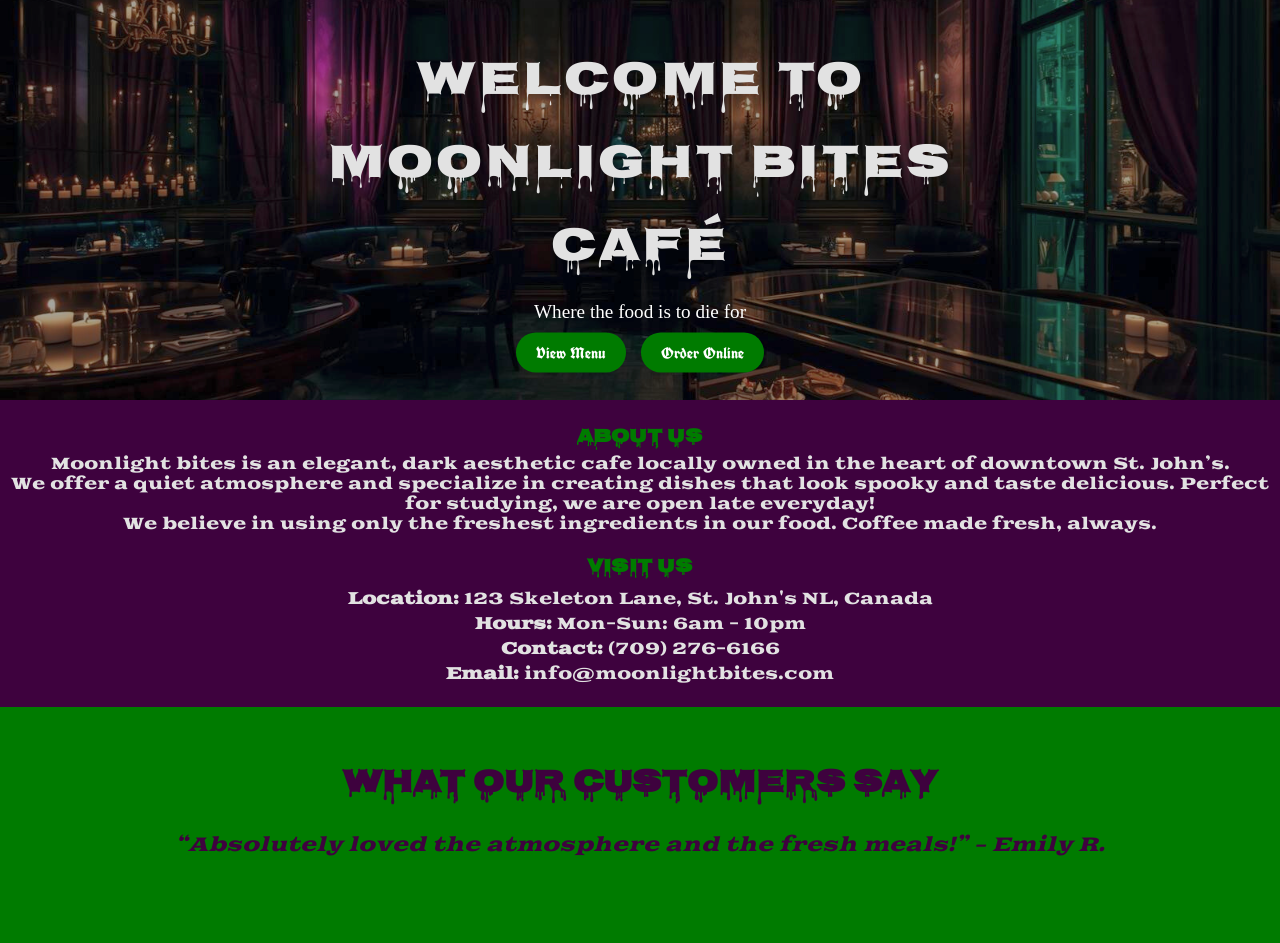
<file: Midterm Sprint/index.html>
<!DOCTYPE html>
<html lang="en">
<head>
    <meta charset="UTF-8">
    <meta name="viewport" content="width=device-width, initial-scale=1.0">
    <title>Moonlight Bites Café</title>
    <link rel="stylesheet" href="index.css">
    <link href="https://fonts.googleapis.com/css2?family=Goblin+One&family=Moonlight&family=Nosifer&family=UnifrakturCook&display=swap" rel="stylesheet">
</head>
<body>
    <!-- Header / Welcome Section -->
    <header class="hero">
        <img src="pics/Untitled design.png" alt="Cozy Café Interior" class="hero-image">
        <div class="hero-text">

            <h1>Welcome to Moonlight Bites Café</h1>

            <p>Where the food is to die for</p>
             <nav class="links">
                <a href="menu.html" class="btn">View Menu</a>
                <a href="order.html" class="btn">Order Online</a>
            </nav>
            </div>
    </header>
        <main>
            <br />
        <!-- About Us Section -->
        <section class="center">
            <h3 class="green">About us</h3>
            <p>Moonlight bites is an elegant, dark aesthetic cafe locally owned  in the heart of downtown St. John’s. <br />We offer a quiet atmosphere and specialize in creating dishes that look spooky and taste delicious. Perfect for studying, we are open late everyday!<br />
            We believe in using only the freshest ingredients in our food.  Coffee made fresh, always. </p>

            <!--   Visit Us Section -->
            <div class="info">
                <br />
                <h3 class="green">Visit Us</h3>
                <p><strong>Location:</strong> 123 Skeleton Lane, St. John's NL, Canada</p>
                <p><strong>Hours:</strong> Mon-Sun: 6am - 10pm</p>
                <p><strong>Contact:</strong> (709) 276-6166</p>
                <p><strong>Email:</strong> info@moonlightbites.com</p>
            </div>
            </section>
        </main>
    <!-- Review  Carousel -->
     <br />
     <footer>
    <section class="testimonials">
        <h2 class="purple">What Our Customers Say</h2>
        <div class="carousel">
            <p id="testimonial-text"></p>
        </div>
    </section>
    </footer>

    <script src="reviews.js"></script>
    <script src="script.js"></script>
    
</body>
</html>
</file>
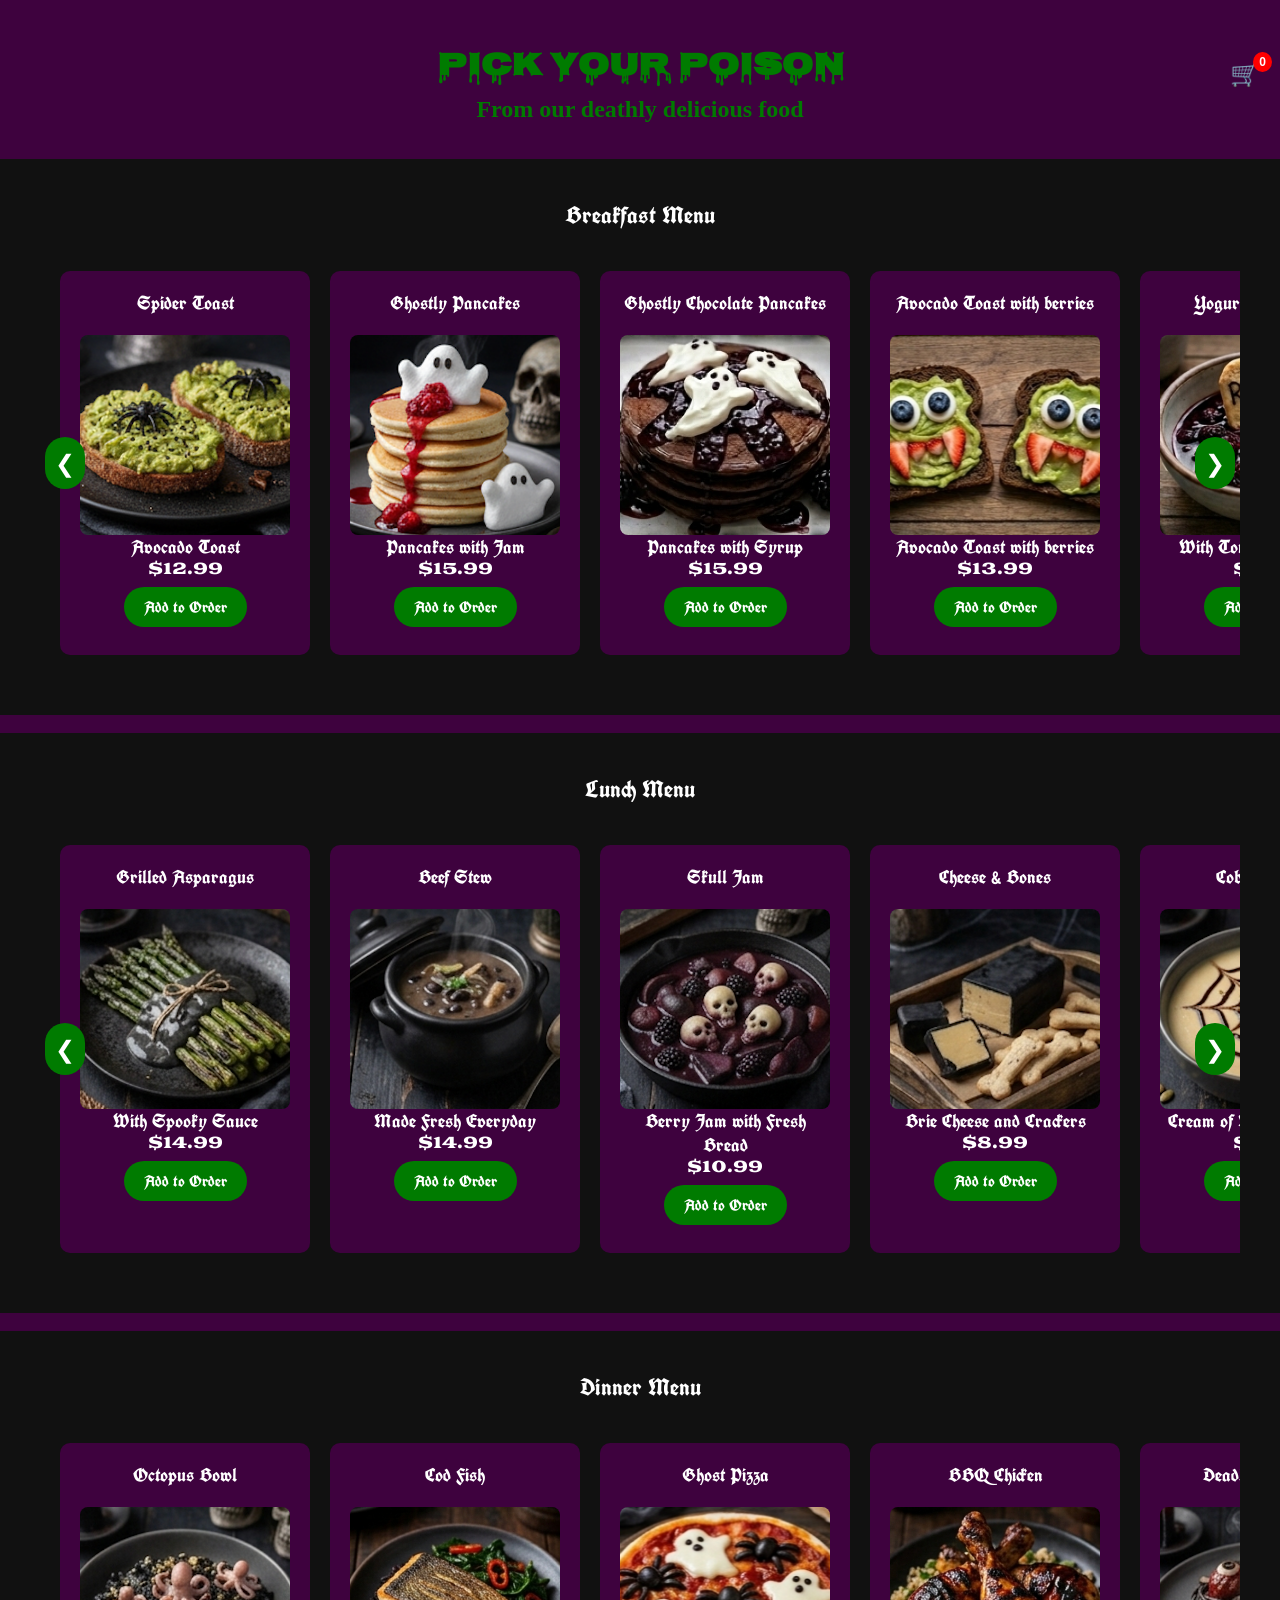
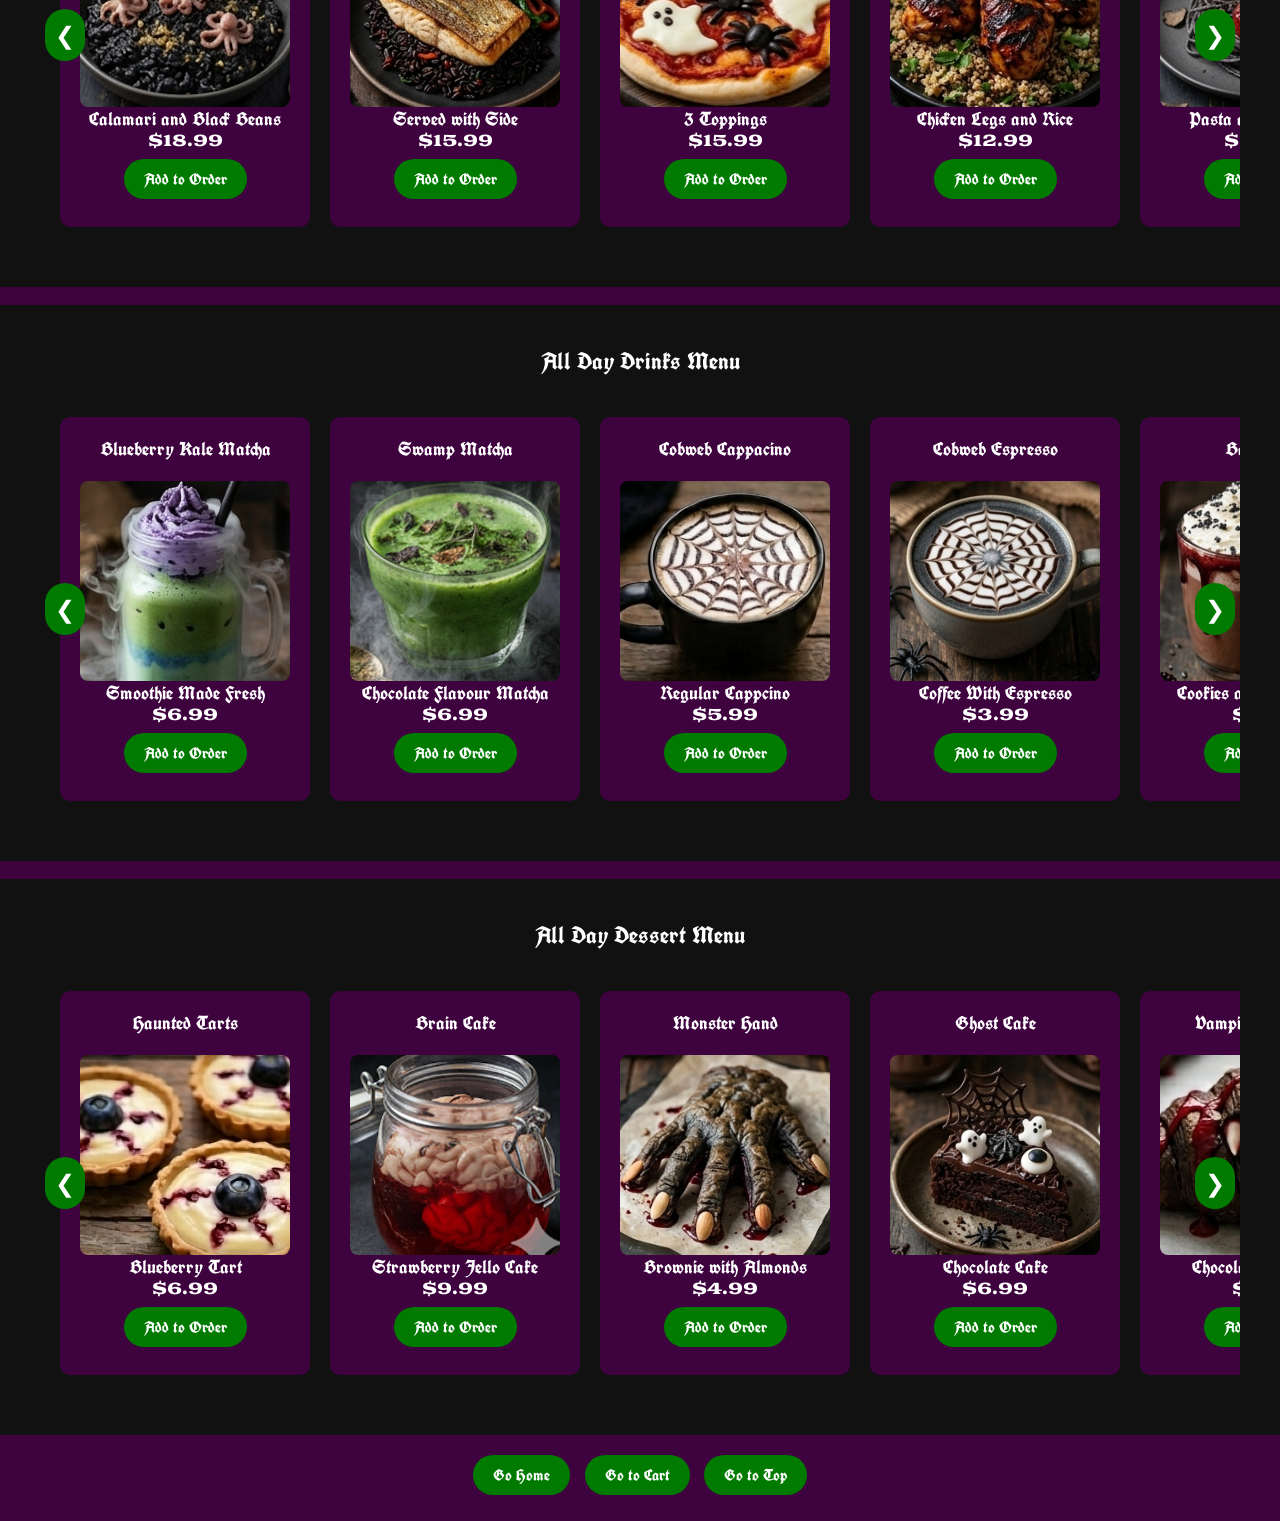
<file: Midterm Sprint/menu.html>
<!DOCTYPE html>
<html lang="en">
<head>
    <meta charset="UTF-8">
    <meta name="viewport" content="width=device-width, initial-scale=1.0">
    <title>Document</title>
    <link rel="stylesheet" href="menu.css">
    <link href="https://fonts.googleapis.com/css2?family=Goblin+One&family=Moonlight&family=Nosifer&family=UnifrakturCook:wght@700&display=swap" rel="stylesheet">
</head>

<body>
  <div class="sticky-element">
    <div class="cart-container">
    <a href="order.html" class="cart-link">
        🛒
        <span id="cart-count">0</span>
    </a>
    </div>  
    </div>
    
    <h1 class="green">Pick your poison</h1>
    <h2 class="green">From our deathly delicious food</h2>
    <br /><br />

    <!-- Breakfast Menu -->
    <section class="menusection">
    <h2 class="menutitle">Breakfast Menu</h2>

    <div class="scrollwrapper">
    <button class="scrollbtn left">&#10094;</button>

    <div class="menucontainer" id="menuContainer">
      
      <div class="menucard">
        <h3>Spider Toast</h3>
        <br />
        <img src="breakfast/Avocado.png" alt="Avocado Toast">
        <h3>Avocado Toast</h3>
        <p>$12.99</p>
        <div class="btn"><button onclick="addToOrder('Avocado Toast', 12.99)">Add to Order</button></div>
      </div>

      <div class="menucard">
        <h3>Ghostly Pancakes</h3>
        <br />
        <img src="breakfast/pancake ghosts.png" alt="Pancakes">
        <h3>Pancakes with Jam</h3>
        <p>$15.99</p>
         <div class="btn"><button onclick="addToOrder('Ghostly Pancakes', 15.99)">Add to Order</button></div>
      </div>

      <div class="menucard">
        <h3>Ghostly Chocolate Pancakes</h3>
        <br />
        <img src="breakfast/chocolate ghost pancakes.png" alt="Chocolate Pancakes">
        <h3>Pancakes with Syrup</h3>
        <p>$15.99</p>
         <div class="btn"><button onclick="addToOrder('Ghostly Chocolate Pancakes', 15.99)">Add to Order</button></div>
      </div>

        <div class="menucard">
          <h3>Avocado Toast with berries</h3>
          <br />
        <img src="breakfast/monster toast.png" alt="Monster Toast">
        <h3>Avocado Toast with berries</h3>
        <p>$13.99</p>
         <div class="btn"><button onclick="addToOrder('Avocado Toast with berries', 13.99)">Add to Order</button></div>
      </div>

        <div class="menucard">
          <h3>Yogurt and Berries</h3>
          <br />
          <img src="breakfast/berries and yogurt.png" alt="yogurt and berries">
          <h3>With Tombstone Biscuit</h3>
          <p>$7.99</p>
           <div class="btn"><button onclick="addToOrder('Yogurt and Berries', 7.99)">Add to Order</button></div>
      </div>

      <div class="menucard">
        <h3>Bacon and Eggs</h3>
        <br />
          <img src="breakfast/bacon and eggs.png" alt="Bacon and Eggs">
          <h3>Spookily Shaped</h3>
          <p>$9.99</p>
           <div class="btn"><button onclick="addToOrder('Bacon and Eggs', 9.99)">Add to Order</button></div>
      </div>

      <div class="menucard">
        <h3>Tea buns</h3>
        <br />
          <img src="breakfast/ghost tea buns.png" alt="Ghost Tea Buns">
          <h3>Spookily Shaped</h3>
          <p>$5.99</p>
           <div class="btn"><button onclick="addToOrder('Tea buns', 5.99)">Add to Order</button></div>
      </div>

      <div class="menucard">
         <h3>Cobweb Oatmeal</h3>
         <br />
          <img src="breakfast/oatmeal.png" alt="Oatmeal">
          <h3>Oatmeal with dried Yogurt </h3>
          <p>$6.99</p>
           <div class="btn"><button onclick="addToOrder('Oatmeal with dried Yogurt', 6.99)">Add to Order</button></div>
      </div>

      <div class="menucard">
        <h3>Monster Omelete</h3>
        <br />
          <img src="breakfast/omelete.png" alt="Omelete">
          <h3>Omelete with berries</h3>
          <p>$10.99</p>
           <div class="btn"><button onclick="addToOrder('Omelete with berries', 10.99)">Add to Order</button></div>
      </div>

      <div class="menucard">
        <h3>Skull Toast</h3>
        <br />
          <img src="breakfast/Skull eggs.png" alt="Skull Eggs">
          <h3>Eggs on Toast</h3>
          <p>$8.99</p>
           <div class="btn"><button onclick="addToOrder('Skull Eggs on Toast', 8.99)">Add to Order</button></div>
      </div>
      </div>
    <button class="scrollbtn right">&#10095;</button>
  </div>
</section>

<br />
<!-- Lunch Menu -->
<section class="menusection">
  <h2 class="menutitle">Lunch Menu</h2>

  <div class="scrollwrapper">
    <button class="scrollbtn left">&#10094;</button>

    <div class="menucontainer" id="menuContainer">
      
      <div class="menucard">
        <h3>Grilled Asparagus</h3>
        <br />
        <img src="lunch/asparagus.png" alt="asaparagus">
        <h3>With Spooky Sauce</h3>
        <p>$14.99</p>
        <div class="btn"><button onclick="addToOrder('Grilled Asparagus', 14.99)">Add to Order</button></div>
      </div>

      <div class="menucard">
        <h3>Beef Stew</h3>
        <br />
        <img src="lunch/beef stew.png" alt="beef stew">
        <h3>Made Fresh Everyday</h3>
        <p>$14.99</p>
        <div class="btn"><button onclick="addToOrder('Beef Stew', 14.99)">Add to Order</button></div>
      </div>

      <div class="menucard">
        <h3>Skull Jam</h3>
        <br />
        <img src="lunch/berry jam.png" alt="Dessert">
        <h3>Berry Jam with Fresh Bread</h3>
        <p>$10.99</p>
        <div class="btn"><button onclick="addToOrder('Berry Jam with Fresh Bread', 10.99)">Add to Order</button></div>
      </div>

       <div class="menucard">
        <h3>Cheese & Bones</h3>
        <br />
        <img src="lunch/cheese crackers.png" alt="Cheese and Crackers">
        <h3>Brie Cheese and Crackers</h3>
        <p>$8.99</p>
        <div class="btn"><button onclick="addToOrder('Brie Cheese and Crackers', 8.99)">Add to Order</button></div>
      </div>

       <div class="menucard">
        <h3>Cobweb Soup</h3>
        <br />
        <img src="lunch/cream of mushroom.png" alt="Cream of Mushroom Soup">
        <h3>Cream of Mushroom Soup</h3>
        <p>$7.99</p>
        <div class="btn"><button onclick="addToOrder('Cream of Mushroom Soup', 7.99)">Add to Order</button></div>
      </div>
      
       <div class="menucard">
        <h3>Spooky Sandwhich</h3>
        <br />
        <img src="lunch/pulled pork.png" alt="Pulled Pork Sandwich">
        <h3>Pulled Pork Sandwich</h3>
        <p>$14.99</p>
        <div class="btn"><button onclick="addToOrder('Pulled Pork Sandwich', 14.99)">Add to Order</button></div>
      </div>

         <div class="menucard">
          <h3>Which Scone</h3>
          <br />
        <img src="lunch/witch scones.png" alt="Witch Scones">
        <h3>Jam Sandwhich on a Scone</h3>
        <p>$8.99</p>
        <div class="btn"><button onclick="addToOrder('Jam Sandwhich on a Scone', 8.99)">Add to Order</button></div>
      </div>

      <div class="menucard">
        <h3>Coffin Sandwich</h3>
        <br />
        <img src="lunch/coffin sandwhich.png" alt="Coffin Sandwich">
        <h3>Turkey and Cranberry</h3>
        <p>$10.99</p>
        <div class="btn"><button onclick="addToOrder('Turkey and Cranberry', 10.99)">Add to Order</button></div>
      </div>

      <div class="menucard">
        <h3>Cobweb Chili</h3>
        <br />
        <img src="lunch/Chili.png" alt="Chili">
        <h3>Spicy Meat Chili</h3>
        <p>$9.99</p>
        <div class="btn"><button onclick="addToOrder('Spicy Chili', 9.99)">Add to Order</button></div>
      </div>

      <div class="menucard">
        <h3>Mummy Chili</h3>
        <br />
        <img src="lunch/vegan chili.png" alt="Vegan Chili">
        <h3>Vegan Chili</h3>
        <p>$9.99</p>
        <div class="btn"><button onclick="addToOrder('Vegan Chili', 9.99)">Add to Order</button></div>
      </div>

      <div class="menucard">
        <h3>Mummy Hotdog</h3>
        <br />
        <img src="lunch/Hotdog.png" alt="Hotdog">
        <h3>Hotdog with Pastry Bun</h3>
        <p>$6.99</p>
        <div class="btn"><button onclick="addToOrder('Hotdog with Pastry Bun', 6.99)">Add to Order</button></div>
      </div>

      <div class="menucard">
        <h3>Bat Soup</h3>
        <br />
        <img src="lunch/bean soup.png" alt="Bean Soup">
        <h3>Bean Soup</h3>
        <p>$8.99</p>
        <div class="btn"><button onclick="addToOrder('Bean Soup', 8.99)">Add to Order</button></div>
      </div>
      </div>
    <button class="scrollbtn right">&#10095;</button>
  </div>
</section>

<br />
<!-- Dinner Menu -->
<section class="menusection">
  <h2 class="menutitle">Dinner Menu</h2>

  <div class="scrollwrapper">
    <button class="scrollbtn left">&#10094;</button>

    <div class="menucontainer" id="menuContainer">
      
      <div class="menucard">
        <h3>Octopus Bowl</h3>
        <br />
        <img src="dinner/Calamari.png" alt="Calamari">
        <h3>Calamari and Black Beans</h3>
        <p>$18.99</p>
        <div class="btn"><button onclick="addToOrder('Calamari', 18.99)">Add to Order</button></div>
      </div>

      <div class="menucard">
        <h3>Cod Fish</h3>
        <br />
        <img src="dinner/Cod fish.png" alt="Cod Fish">
        <h3>Served with Side</h3>
        <p>$15.99</p>
        <div class="btn"><button onclick="addToOrder('Cod Fish', 15.99)">Add to Order</button></div>
      </div>

      <div class="menucard">
        <h3>Ghost Pizza</h3>
        <br />
        <img src="dinner/ghost pizza.png" alt="pizza">
        <h3>3 Toppings</h3>
        <p>$15.99</p>
        <div class="btn"><button onclick="addToOrder('Pizza 3 Toppings', 15.99)">Add to Order</button></div>
      </div>

       <div class="menucard">
        <h3>BBQ Chicken</h3>
        <br />
        <img src="dinner/legs and rice.png" alt="Chicken Legs and Rice">
        <h3>Chicken Legs and Rice</h3>
        <p>$12.99</p>
        <div class="btn"><button onclick="addToOrder('Chicken Legs and Rice', 12.99)">Add to Order</button></div>
      </div>

         <div class="menucard">
          <h3>Deadly Spaghetti</h3>
          <br />
        <img src="dinner/pasta and meatballs.png" alt="Pasta and Meatballs">
        <h3>Pasta and Meatballs</h3>
        <p>$20.99</p>
        <div class="btn"><button onclick="addToOrder('Pasta and Meatballs', 20.99)">Add to Order</button></div>
      </div>

         <div class="menucard">
          <h3>Roast Chicken</h3>
          <br />
        <img src="dinner/roast chicken.png" alt="Roast Chicken">
        <h3>Served with Side</h3>
        <p>$25.99</p>
        <div class="btn"><button onclick="addToOrder('Roast Chicken With Side', 25.99)">Add to Order</button></div>
      </div>

        <div class="menucard">
        <h3>Grilled Salmon</h3>
        <br />
        <img src="dinner/salmon.png" alt="Salmon">
        <h3>Served with Side</h3>
        <p>$20.99</p>
        <div class="btn"><button onclick="addToOrder('Grilled Salmon', 20.99)">Add to Order</button></div>
      </div>
    
         <div class="menucard">
          <h3>Hamburger</h3>
          <br />
        <img src="dinner/shredded burger.png" alt="Shredded Burger">
        <h3>Shredded Beef Burger</h3>
        <p>$12.99</p>
        <div class="btn"><button onclick="addToOrder('Shredded BeefBurger', 12.99)">Add to Order</button></div>
      </div>

         <div class="menucard">
          <h3>Steak and Bones</h3>
          <br />
        <img src="dinner/steak and bone potatoe.png" alt="Steak and Bone Potatoe">
        <h3>Steak and Mashed Potatoe</h3>
        <p>$30.99</p>
        <div class="btn"><button onclick="addToOrder('Steak and Mashed Potatoe', 30.99)">Add to Order</button></div>
      </div>

         <div class="menucard">
          <h3>Chicken Tenders</h3>
          <br />
        <img src="dinner/tenders and fries.png" alt="Chicken Tenders and Fries">
        <h3>Chicken Tenders and Fries</h3>
        <p>$14.99</p>
        <div class="btn"><button onclick="addToOrder('Chicken Tenders and Fries', 14.99)">Add to Order</button></div>
      </div>


        <div class="menucard">
          <h3>Salad</h3>
          <br />
        <img src="dinner/veggie salad.png" alt="Veggie Salad">
        <h3>Veggie Salad</h3>
        <p>$12.99</p>
        <div class="btn"><button onclick="addToOrder('Veggie Salad', 12.99)">Add to Order</button></div>
      </div>

         <div class="menucard">
          <h3>Vampire Blood</h3>
          <br />
        <img src="dinner/wine.png" alt="Wine">
        <h3>Red Wine (Must be 19+)</h3>
        <p>$8.99</p>
        <div class="btn"><button onclick="addToOrder('Red Wine (Must be 19+)', 8.99)">Add to Order</button></div>
      </div>
    </div>

    <button class="scrollbtn right">&#10095;</button>
  </div>
</section>

<br />
<!-- All day drinks Menu -->
<section class="menusection">
  <h2 class="menutitle">All Day Drinks Menu</h2>

  <div class="scrollwrapper">
    <button class="scrollbtn left">&#10094;</button>

    <div class="menucontainer" id="menuContainer">
      
     <div class="menucard">
       <h3>Blueberry Kale Matcha</h3>
        <br />
        <img src="drinks/blueberrykalematcha.png" alt="Blueberry Kale Matcha">
        <h3>Smoothie Made Fresh</h3>
        <p>$6.99</p>
        <div class="btn"><button onclick="addToOrder('Blueberry Kale Matcha', 6.99)">Add to Order</button></div>
      </div>

      <div class="menucard">
        <h3>Swamp Matcha</h3>
        <br />
        <img src="drinks/chocolate matcha.png" alt="Chocolate Matcha">
        <h3>Chocolate Flavour Matcha</h3>
        <p>$6.99</p>
        <div class="btn"><button onclick="addToOrder('Chocolate Matcha', 6.99)">Add to Order</button></div>
      </div>

      <div class="menucard">
        <h3>Cobweb Cappacino</h3>
        <br />
        <img src="drinks/cobweb cappacino.png" alt="Cobweb Cappacino">
        <h3>Regular Cappcino</h3>
        <p>$5.99</p>
        <div class="btn"><button onclick="addToOrder('Cobweb Cappacino', 5.99)">Add to Order</button></div>
      </div>

      <div class="menucard">
        <h3>Cobweb Espresso</h3>
        <br />
        <img src="drinks/cobweb espresso.png" alt="Cobweb Espresso">
        <h3>Coffee With Espresso</h3>
        <p>$3.99</p>
        <div class="btn"><button onclick="addToOrder('Cobweb Espresso', 3.99)">Add to Order</button></div>
      </div>

      <div class="menucard">
        <h3>Batty Latte</h3>
        <br />
        <img src="drinks/cookies and cream latte.png" alt="Cookies and Cream Latte">
        <h3>Cookies and Cream Latte</h3>
        <p>$5.99</p>
        <div class="btn"><button onclick="addToOrder('Cookies and Cream Latte', 5.99)">Add to Order</button></div>
      </div>

      <div class="menucard">
        <h3>Orange Juice</h3>
        <br />
        <img src="drinks/juice.png" alt="Fresh Juice">
        <h3>Fresh Squeezed Juice</h3>
        <p>$2.99</p>
        <div class="btn"><button onclick="addToOrder('Fresh Squeezed Juice', 2.99)">Add to Order</button></div>
      </div>

      <div class="menucard">
        <h3>Bloody Smoothie</h3>
        <br />
        <img src="drinks/kale and mint.png" alt="Kale and Mint">
        <h3>Kale with Strawberry Puree</h3>
        <p>$7.99</p>
        <div class="btn"><button onclick="addToOrder('Kale and Mint Smoothie', 7.99)">Add to Order</button></div>
      </div>

      <div class="menucard">
        <h3>Witches Latte</h3>
        <br />
        <img src="drinks/Lavender Latte.png" alt="Lavender Latte">
        <h3>Lavender Latte</h3>
        <p>$5.99</p>
        <div class="btn"><button onclick="addToOrder('Lavender Latte', 5.99)">Add to Order</button></div>
      </div>

      <div class="menucard">
        <h3>Skeleton Smoothie</h3>
        <br />
        <img src="drinks/Matcha smoothie.png" alt="Matcha Smoothie">
        <h3>Matcha Smoothie</h3>
        <p>$6.99</p>
        <div class="btn"><button onclick="addToOrder('Matcha Smoothie', 6.99)">Add to Order</button></div>
      </div>

      <div class="menucard">
        <h3>Eyeball Coffee</h3>
        <br />
        <img src="drinks/regular matcha.png" alt="Regular Matcha">
        <h3>Regular Matcha Coffee</h3>
        <p>$4.99</p>
        <div class="btn"><button onclick="addToOrder('Regular Matcha Coffee', 4.99)">Add to Order</button></div>
      </div>

       <div class="menucard">
        <h3>Dark Skull Coffee</h3>
        <br />
        <img src="drinks/skull coffee DR.png" alt="Dark Roast">
        <h3>Dark Roast Coffee</h3>
        <p>$2.99</p>
        <div class="btn"><button onclick="addToOrder('Dark Roast Coffee', 2.99)">Add to Order</button></div>
      </div>

       <div class="menucard">
        <h3>Regular Skull Coffee</h3>
        <br />
        <img src="drinks/skull reg roast.png" alt="Regular Coffee">
        <h3>Regular Roast Coffee</h3>
        <p>$2.99</p>
        <div class="btn"><button onclick="addToOrder('Regular Roast Coffee', 2.99)">Add to Order</button></div>
      </div>

       <div class="menucard">
        <h3>Bloody Latte</h3>
        <br />
        <img src="drinks/strawberry latte.png" alt="Strawberry Latte">
        <h3>Strawberry Latte</h3>
        <p>$5.99</p>
        <div class="btn"><button onclick="addToOrder('Strawberry Latte', 5.99)">Add to Order</button></div>
      </div>
    </div>

    <button class="scrollbtn right">&#10095;</button>

  </div>
</section>
<br />
<!-- All day pastry/dessert Menu -->
<section class="menusection">
  <h2 class="menutitle">All Day Dessert Menu</h2>

  <div class="scrollwrapper">
    <button class="scrollbtn left">&#10094;</button>

    <div class="menucontainer" id="menuContainer">
      
      <div class="menucard">
        <h3>Haunted Tarts</h3>
        <br />
        <img src="dessert/BB tart.png" alt="Blueberry tart">
        <h3>Blueberry Tart</h3>
        <p>$6.99</p>
        <div class="btn"><button onclick="addToOrder('Blueberry Tart', 6.99)">Add to Order</button></div>
      </div>

      <div class="menucard">
        <h3>Brain Cake</h3>
        <br />
        <img src="dessert/brain jello cake.png" alt="Brain Jello Cake">
        <h3>Strawberry Jello Cake</h3>
        <p>$9.99</p>
        <div class="btn"><button onclick="addToOrder('Brain Jello Cake', 9.99)">Add to Order</button></div>
      </div>

      <div class="menucard">
        <h3>Monster Hand</h3>
        <br />
        <img src="dessert/brownie.png" alt="Brownie">
        <h3>Brownie with Almonds</h3>
        <p>$4.99</p>
        <div class="btn"><button onclick="addToOrder('Brownie', 4.99)">Add to Order</button></div>
      </div>

      <div class="menucard">
        <h3>Ghost Cake</h3>
        <br />
        <img src="dessert/choc cake.png" alt="Chocolate Cake">
        <h3>Chocolate Cake</h3>
        <p>$6.99</p>
        <div class="btn"><button onclick="addToOrder('Chocolate Cake', 6.99)">Add to Order</button></div>
      </div>

      <div class="menucard">
        <h3>Vampire Croussant</h3>
        <br />
        <img src="dessert/choc croussant.png" alt="Chocolate Croussant">
        <h3>Chocolate Croussant</h3>
        <p>$5.99</p>
        <div class="btn"><button onclick="addToOrder('Chocolate Croussant', 5.99)">Add to Order</button></div>
      </div>

      <div class="menucard">
        <h3>Chocolate Ice Cream</h3>
        <br />
        <img src="dessert/choc ice cream.png" alt="Chocolate Ice Cream">
        <h3>Made in House</h3>
        <p>$4.99</p>
        <div class="btn"><button onclick="addToOrder('Chocolate Ice Cream', 4.99)">Add to Order</button></div>
      </div>
      
      <div class="menucard">
        <h3>Cobweb Pastry</h3>
        <br />
        <img src="dessert/cobweb pastry.png" alt="Cobweb Pastry">
        <h3>Pastry with Icing</h3>
        <p>$6.99</p>
        <div class="btn"><button onclick="addToOrder('Cobweb Pastry', 6.99)">Add to Order</button></div>
      </div>

      <div class="menucard">
        <h3>Cookie Pack</h3>
        <br />
        <img src="dessert/cookie pack.png" alt="Cookie Pack">
        <h3>Chocolate & Fudge Brownie</h3>
        <p>$6.99</p>
        <div class="btn"><button onclick="addToOrder('Cookie Pack', 6.99)">Add to Order</button></div>
      </div>

      <div class="menucard">
        <h3>Cobweb Danish</h3>
        <br />
        <img src="dessert/danish.png" alt="Danish Pastry">
        <h3>Danish Pastry</h3>
        <p>$6.99</p>
        <div class="btn"><button onclick="addToOrder('Danish Pastry', 6.99)">Add to Order</button></div>
      </div>

      <div class="menucard">
        <h3>Mummy Muffin</h3>
        <br />
        <img src="dessert/mummy muffin.png" alt="Mummy Muffin">
        <h3>Carrot Muffins</h3>
        <p>$5.99</p>
        <div class="btn"><button onclick="addToOrder('Mummy Muffin', 5.99)">Add to Order</button></div>
      </div>

      <div class="menucard">
        <h3>Pumpkins</h3>
        <br />
        <img src="dessert/pumpkin spice croussant.png" alt="Pumpkin Spice Croussant">
        <h3>Pumpkin Spice Croussant</h3>
        <p>$6.99</p>
        <div class="btn"><button onclick="addToOrder('Pumpkin Spice Croussant', 6.99)">Add to Order</button></div>
      </div>

      <div class="menucard">
        <h3>Skull Cupcake</h3>
        <br />
        <img src="dessert/red velvet.png" alt="Red Velvet Cupcake">
        <h3>Red Velvet Cupcake</h3>
        <p>$6.99</p>
        <div class="btn"><button onclick="addToOrder('Red Velvet Cupcake', 6.99)">Add to Order</button></div>
      </div>
    </div>

    <button class="scrollbtn right">&#10095;</button>

  </div>
</section>

<div class="center">
<div class="links">
  <a href="index.html" class="btn">Go Home</a>
  <a href="order.html" class="btn">Go to Cart</a>
  <a href="#top" class="btn">Go to Top</a>
</div>
</div>
<br /><br />

<div id="popup" class="popup"></div>

<script src="menu.js"></script>
</body>
</html>
</file>
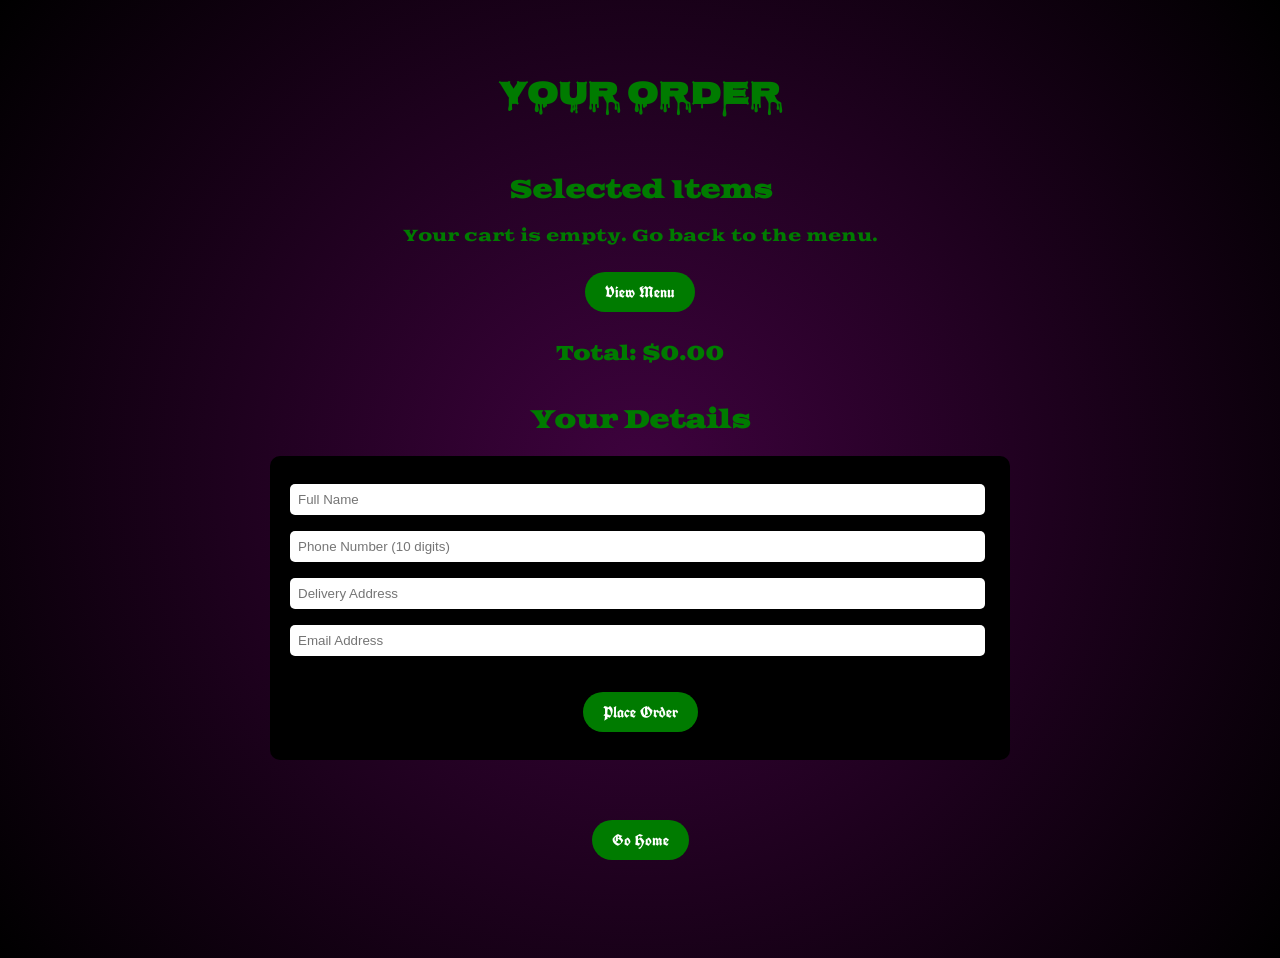
<file: Midterm Sprint/order.html>
<!DOCTYPE html>
<html lang="en">
<head>
    <meta charset="UTF-8">
    <title>Order Online | Moonlight Bites</title>
    <link rel="stylesheet" href="order.css">
</head>
<body>
    <main>
    <h1>Your Order</h1>

    <!-- Cart Section -->
    <div class="center">
    <div id="cartSection">
        <h2>Selected Items</h2>
        <div id="cartItems"></div>
        <br />
        <a href="menu.html" class="btn">View Menu</a><br />
        <br />
        <h3 id="totalDisplay">Total: $0</h3>
    </div>
    </div>

    <!-- Customer Form -->
    <div id="formSection">
        <h2 class="center">Your Details</h2>

        <form id="orderForm">

            <input type="text" id="name" placeholder="Full Name">
            <input type="tel" id="phone" placeholder="Phone Number (10 digits)">
            <input type="text" id="address" placeholder="Delivery Address">
            <input type="text" id="email" placeholder="Email Address">

            <br /><br />
            <div class="center">
            <div class="buttons">
                <button type="button" id="placeOrderBtn">Place Order</button>
            </div>
            </div>

        </form>
    </div>
    </main>

    <footer>
    <br /><br />
    <div class="center">
     <a href="index.html" class="btn">Go Home</a>
     </div>
    </footer>
    
    <div id="popup" class="popup"></div>
     

    <script src="order.js"></script>
</body>
</html>
</file>
<file: Midterm Sprint/index.css>
/* Google Fonts */
@import url('https://fonts.googleapis.com/css2?family=Moonlight&family=Nosifer&family=UnifrakturCook:wght@700&display=swap');

@import url('https://fonts.googleapis.com/css2?family=Goblin+One&family=Moonlight&family=Nosifer&family=UnifrakturCook&display=swap');
  
/* Basic Reset */
* {
    margin: 0;
    padding: 0;
    box-sizing: border-box;
}

body {
    font-family: Arial, sans-serif;
    background-color: rgb(62, 2, 62);
    color:#e2e2e2; 
}
/* Nav, Header and Body Styles */ 
.hero {
    position: relative;
    color: #fff;
  text-align: center;
}

.hero-image {
    width: 100%;
    height: 400px;
    object-fit: cover;
    filter: brightness(70%);
}

.hero-text {
    position: absolute;
    top: 50%;
    left: 50%;
    transform: translate(-50%, -50%);
    max-width: 700px;
}

.hero-text h1 {
    font-size: 3rem;
    margin-bottom: 10px;
    font-family: 'Nosifer', sans-serif;
    color: #e2e2e2; 
    letter-spacing: 2px;
    font-weight: normal; 
}

.hero-text p {
    font-size: 1.2rem;
    margin-bottom: 20px;
    font-family: 'Moonlight', cursive;
}

.info p {
    font-size: 1rem;
    margin: 5px 0;
    text-align: center;
}

.links {
    margin-top: 15px;
}

.btn {
    text-decoration: none;
    background-color: rgb(0, 123, 0);
    color: #fff;
    padding: 10px 20px;
    border-radius: 25px;
    margin: 0 5px;
    transition: background 0.3s;
    font-family: 'UnifrakturCook', sans-serif;
}

.btn:hover {
    background-color: #fff;
    color: rgb(0, 123, 0);
}

/* Carousel Section */
.testimonials {
    padding: 50px 20px;
    text-align: center;
    background-color: rgb(0, 123, 0);;
}

.testimonials h2 {
    margin-bottom: 20px;
    font-size: 2rem;
}

.carousel {
    font-style: italic;
    font-size: 1.2rem;
    color :rgb(62, 2, 62);
    min-height: 60px;
}

/* Additional styles for page */
.center
{
    text-align: center;
}

h1, h2, h3 {
    font-family: 'Nosifer', sans-serif;
}
 p {
    font-family: 'Goblin One', sans-serif;
 }

 .purple {
    color: rgb(62, 2, 62);
 }

 .white {
     color: #e2e2e2; 
 }

 .green {
    color: rgb(0, 123, 0);
 }
</file>
<file: Midterm Sprint/menu.css>
/* Google Fonts */
@import url('https://fonts.googleapis.com/css2?family=Moonlight&family=Nosifer&family=UnifrakturCook:wght@700&display=swap');

@import url('https://fonts.googleapis.com/css2?family=Goblin+One&family=Moonlight&family=Nosifer&family=UnifrakturCook&display=swap');

/* Basic Reset */
* {
    margin: 0;
    padding: 0;
    box-sizing: border-box;
}

body {
    font-family: Arial, sans-serif;
    background-color: rgb(62, 2, 62);
    color:#e2e2e2; 
}

.menusection {
  padding: 40px;
  background: #111;
  color: white;
}

.menutitle {
  text-align: center;
  margin-bottom: 20px;
  font-family: 'UnifrakturCook', 'sans-serif';
}

.scrollwrapper {
  position: relative;
  display: flex;
  align-items: center;
}

.menucontainer {
  display: flex;
  overflow-x: auto;
  scroll-behavior: smooth;
  gap: 20px;
  padding: 20px;
}

.menucontainer::-webkit-scrollbar {
  display: none; /* hides scrollbar */
}

.menucard {
  min-width: 250px;
  background:  rgb(62, 2, 62);
  border-radius: 10px;
  padding: 20px;
  text-align: center;
  flex-shrink: 0;
  font-family: 'UnifrakturCook', 'sans-serif';
  max-width: min-content;
}

.menucard img {
  width: 100%;
  height: 200px;        /* force same height */
  object-fit: cover;    /* crops nicely instead of stretching */
  border-radius: 8px;
  display: block;
}

.scrollbtn {
  background: rgb(0, 123, 0);
  border: none;
  color: white;
  font-size: 24px;
  padding: 10px;
  cursor: pointer;
  position: absolute;
  z-index: 2;
}

.left {
  left: 0;
}

.right {
  right: 0;
}

h1 {
    font-family: 'Nosifer', sans-serif;
    text-align: center;
    margin-top: 40px;
}
 p {
    font-family: 'Goblin One', sans-serif;
 }

 .purple {
    color: rgb(62, 2, 62);
 }

 .white {
     color: #e2e2e2; 
 }

 .green {
    color: rgb(0, 123, 0);
 }

 h2 {
    font-family: 'Moonlight' , cursive;
    text-align: center;
 }

 .center {
    display: flex;
    justify-content: center;
    margin-top: 30px;
 }

.popup {
    position: fixed;
    top: 20px;
    right: 20px;
    background: rgb(0, 123, 0);
    color: white;
    padding: 15px 20px;
    border-radius: 5px;
    opacity: 0;
    transition: opacity 0.3s ease;
}

button {
    text-decoration: none;
    background-color: rgb(0, 123, 0);
    color: #fff;
    padding: 10px 20px 10px;
    border-radius: 25px;
    margin: 8px 5px;
    transition: background 0.3s;
    font-family: 'UnifrakturCook', sans-serif;
    font-size: 16px;
    cursor: pointer;
    border: none;
}

button:hover {
    background-color: #fff;
    color: rgb(0, 123, 0);
    border: none;
}

.links .btn {
text-decoration: none;
background-color: rgb(0, 123, 0);
color: #fff;
padding: 10px 20px;
border-radius: 25px;
margin: 8px 5px 20px;
transition: background 0.3s;
font-family: 'UnifrakturCook', sans-serif;
font-size: 16px;
cursor: pointer;
border: none;
}

.links .btn:hover {
background-color: #fff;
color: rgb(0, 123, 0);
border: none;
}

.cart-container {
    position: absolute;
    top: 20px;
    right: 20px;
}

.cart-link {
    position: relative;
    font-size: 24px;
    text-decoration: none;
    color: limegreen;
}

#cart-count {
    position: absolute;
    top: -8px;
    right: -12px;
    background: red;
    color: white;
    font-size: 12px;
    padding: 3px 6px;
    border-radius: 50%;
    font-weight: bold;
}

.sticky-element {
  position: sticky;
  top: 0; /* The element sticks to the top of the viewport when it reaches this position */
}
</file>
<file: Midterm Sprint/order.css>
/* Google Fonts */
@import url('https://fonts.googleapis.com/css2?family=Moonlight&family=Nosifer&family=UnifrakturCook:wght@700&display=swap');

@import url('https://fonts.googleapis.com/css2?family=Goblin+One&family=Moonlight&family=Nosifer&family=UnifrakturCook&display=swap');

body {
    background: radial-gradient(circle, #3e023e, #000000);
    color: rgb(0, 123, 0);
    font-family: 'Goblin One', 'Sans-serif';
    padding: 40px;
}

h1 {
    text-align: center;
    margin-bottom: 30px;
    font-family: 'Nosifer', 'Sans-serif';
}

form {
    max-width: 700px;
    margin: auto;
    background-color: rgb(0, 0, 0);
    padding: 20px;
    border-radius: 10px;
    max-height:fit-content;
   
}

.menu-item {
    display: flex;
    justify-content: space-between;
    margin-bottom: 10px;
}

input {
    width: 97%;
    padding: 8px;
    margin: 8px 0px;
    border-radius: 5px;
    border: none;
}

button {
    text-decoration: none;
    background-color: rgb(0, 123, 0);
    color: #fff;
    padding: 10px 20px;
    border-radius: 25px;
    margin: 8px 5px;
    transition: background 0.3s;
    font-family: 'UnifrakturCook', sans-serif;
    font-size: 16px;
    cursor: pointer;
    border: none;
}

button:hover {
    background-color: #fff;
    color: rgb(0, 123, 0);
    border: none;
}

.buttons {
    display: flex;
    justify-content: space-between;
}

.popup {
    position: fixed;
    top: 20px;
    right: 20px;
    background-color: rgb(62, 2, 62);
    color: white;
    padding: 15px 20px;
    border-radius: 5px;
    opacity: 0;
    transition: opacity 0.3s ease;
}

.center {
    text-align: center;
}

.btn {
    text-decoration: none;
    background-color: rgb(0, 123, 0);
    color: #fff;
    padding: 10px 20px;
    border-radius: 25px;
    margin: 20px 5px 50px 5px;
    transition: background 0.3s;
    font-family: 'UnifrakturCook', sans-serif;
    font-size: 16px;
    cursor: pointer;
    border: none;
}

.btn:hover {
    background-color: #fff;
    color: rgb(0, 123, 0);
    border: none;
}

.center {
    display: flex;
    justify-content: center;
}
</file>
